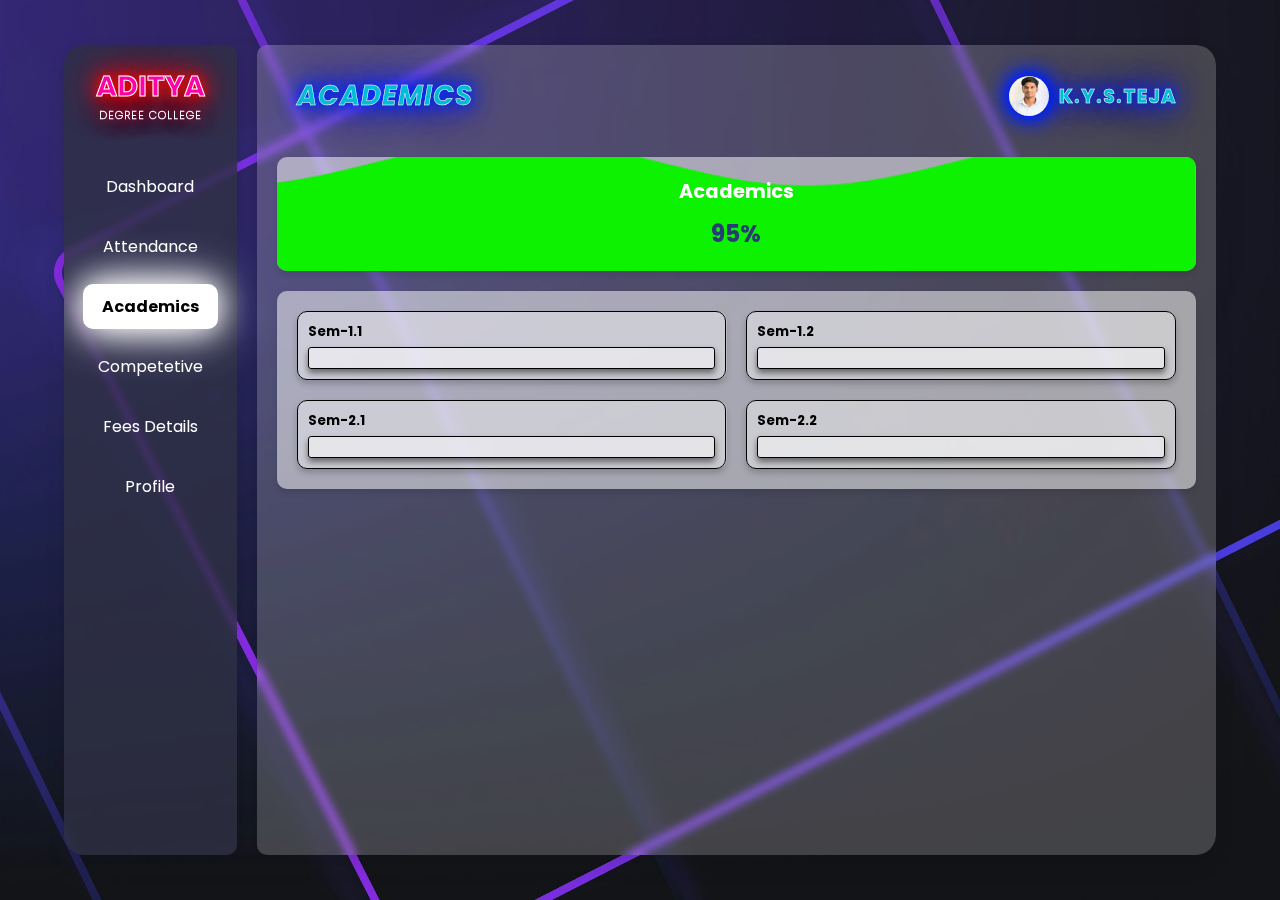
<file: academics.html>
<!DOCTYPE html>
<html lang="en">
<head>
  <meta charset="UTF-8">
  <meta name="viewport" content="width=device-width, initial-scale=1.0">
  <title>Academics</title>
  <link rel="stylesheet" href="academics.css"> <!-- Link to updated CSS -->
  <link rel="stylesheet" href="whole.css">
  <! ===== font import ====>
  <link href="https://fonts.googleapis.com/css2?family=Poppins:wght@400;600&family=Roboto:wght@400;500&display=swap" rel="stylesheet">

</head>
<body>
  <!-- Main Container -->
  <div class="container">
    <!-- Sidebar -->
    <aside class="sidebar">
      <h1 class="logo">ADITYA <h6>DEGREE COLLEGE</h6> </h1>
      <nav>
        <br>
        <ul>
          <li><a href="home.html">Dashboard</a></li>
          <li><a href="attendance.html">Attendance</a></li>
          <li><a href="" class="active">Academics</a></li>
          <li><a href="competetive.html">Competetive</a></li>
          <li><a href="fee.html">Fees Details</a></li>
          <li><a href="profile.html">Profile</a></li>
        </ul>
      </nav>
    </aside>

    <!-- Main Academics Content -->
    <main class="page">
      <section class="header">
        <h2>Academics</h2>
        <div class="profile">
          <img src="teja.jpg" alt="Profile Picture">
          <p>K.Y.S.Teja</p>
        </div>
      </section>

      <!-- Overall Academics Section -->
      <section class="overall-academics">
        <h3>Academics</h3>
        <p class="overall-percentage">95%</p>
        <canvas id="overallCanvas" width="150" height="50"></canvas>
      </section>

      <!-- Individual Metrics -->
      <section class="academics-metrics">
        <div class="card">
            <h5>Sem-1.1</h5>
            <div class="subjects"></div>
        </div>

        <div class="card">
            <h5>Sem-1.2</h5>
            <div class="subjects"></div>
        </div>

        <div class="card">
            <h5>Sem-2.1</h5>
            <div class="subjects"></div>
        </div>

        <div class="card">
            <h5>Sem-2.2</h5>
            <div class="subjects"></div>
        </div>

      </section>
    </main>
  </div>
<script>
  const canvas = document.getElementById("overallCanvas");
  const ctx = canvas.getContext("2d");
  const percentage = 95; // Change this value dynamically from database or backend

  function resizeCanvas() {
      canvas.width = document.querySelector(".overall-academics").clientWidth;
      canvas.height = document.querySelector(".overall-academics").clientHeight;
  }

  window.addEventListener("resize", resizeCanvas);
  resizeCanvas();

  function getColor(percentage) {
      // Convert percentage to a gradient from red (0%) to green (100%)
      let red = Math.max(0, 255 - (percentage * 2.55));
      let green = Math.min(255, percentage * 2.55);
      return `rgb(${red}, ${green}, 0)`;
  }

  function drawWave() {
      ctx.clearRect(0, 0, canvas.width, canvas.height);
      ctx.beginPath();

      let waveHeight = 20; // Height of the wave motion
      let waveLength = canvas.width / 10; // Length of the wave
      let speed = Date.now() * 0.005; // Speed of animation

      // Fill level based on percentage
      let fillLevel = canvas.height - (percentage / 100) * canvas.height;

      ctx.moveTo(0, canvas.height);
      
      for (let i = 0; i < canvas.width; i++) {
          let y = Math.sin(i / waveLength + speed) * waveHeight + fillLevel;
          ctx.lineTo(i, y);
      }

      ctx.lineTo(canvas.width, canvas.height);
      ctx.lineTo(0, canvas.height);
      ctx.closePath();

      // Dynamic Color Based on Percentage
      ctx.fillStyle = getColor(percentage);
      ctx.fill();

      requestAnimationFrame(drawWave);
  }

  drawWave();
</script>

</body>
</html>
</file>
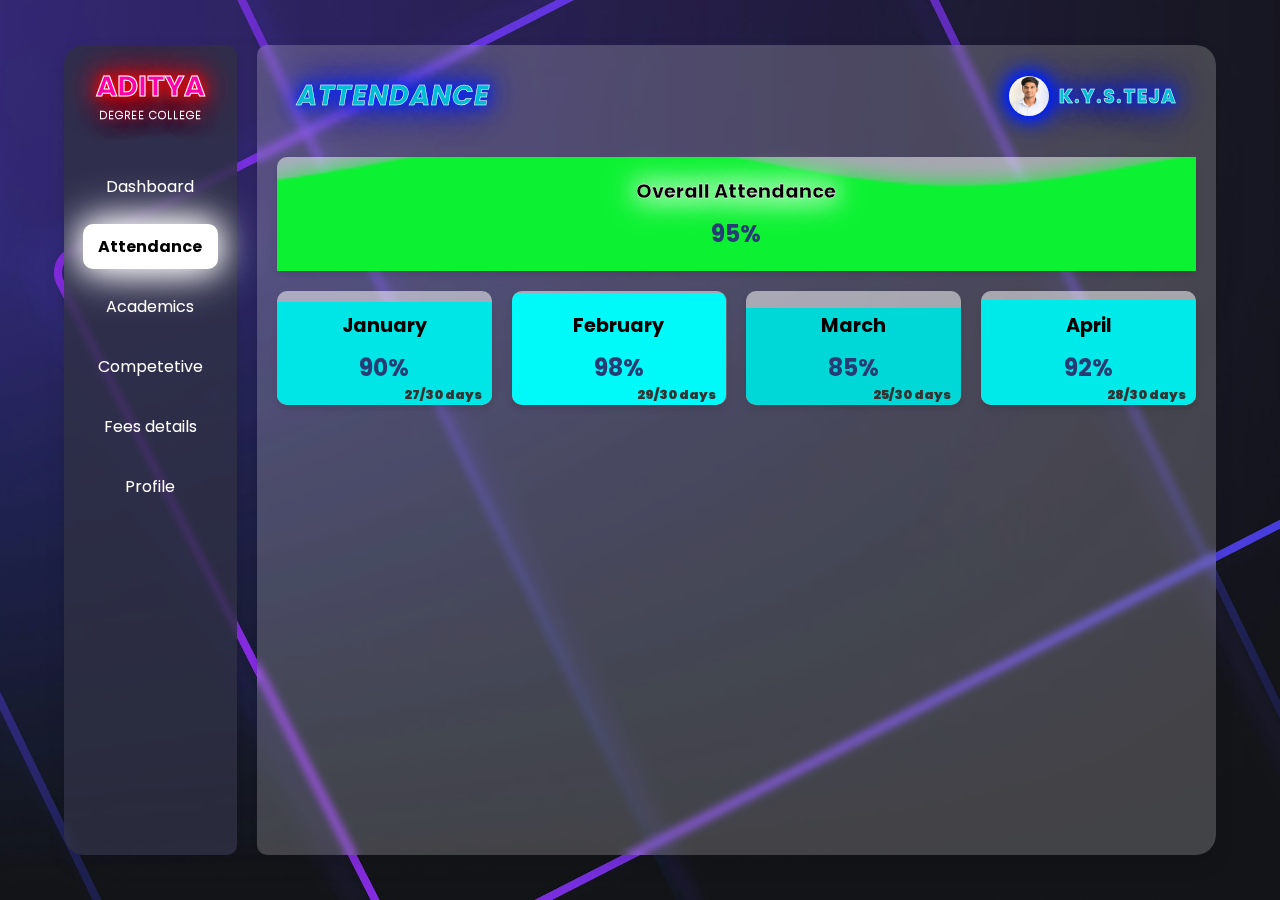
<file: attendance.html>
<!DOCTYPE html>
<html lang="en">
<head>
  <meta charset="UTF-8">
  <meta name="viewport" content="width=device-width, initial-scale=1.0">
  <title>Attendance</title>
  <link rel="stylesheet" href="attendance.css"> <!-- Link to updated CSS -->
  <link rel="stylesheet" type="text/css" href="whole.css">
  <! ===== font import ====>
  <link href="https://fonts.googleapis.com/css2?family=Poppins:wght@400;600&family=Roboto:wght@400;500&display=swap" rel="stylesheet">

</head>
<body>
  <!-- Main Container -->
  <div class="container">
    <!-- Sidebar -->
    <aside class="sidebar">
      <h1 class="logo">ADITYA <h6>DEGREE COLLEGE</h6> </h1>
      <nav>
        <br>
        <ul>
          <li><a href="home.html">Dashboard</a></li>
          <li><a href="" class="active">Attendance</a></li>
          <li><a href="academics.html">Academics</a></li>
          <li><a href="competetive.html">Competetive</a></li>
          <li><a href="fee.html">Fees details</a></li>
          <li><a href="profile.html">Profile</a></li>
        </ul>
      </nav>
    </aside>

    <!-- Main Attendance Content -->
    <main class="page">
      <section class="header" id="attendanceWave">
        <h2>Attendance</h2>
        <div class="profile">
          <img src="teja.jpg" alt="Profile Picture">
          <p>K.Y.S.Teja</p>
        </div>
      </section>

      <!-- Overall Attendance Section -->
      <section class="overall-attendance">
        <h3>Overall Attendance</h3>
        <p class="overall-percentage">95%</p>
        <canvas id="overallCanvas" width="150" height="50"></canvas>
      </section>

      <!-- Individual Metrics -->
      <section class="attendance-metrics">
        <div class="card">
          <h3>January</h3>
          <p class="attendance-percentage">90%</p>
          <p class="attendance-days">27/30 days</p>
           <div class="fill-bar"></div>
        </div>

        <div class="card">
          <h3>February</h3>
          <p class="attendance-percentage">98%</p>
          <p class="attendance-days">29/30 days</p>
          <div class="fill-bar"></div>
        </div>

        <div class="card">
          <h3>March</h3>
          <p class="attendance-percentage">85%</p>
          <p class="attendance-days">25/30 days</p>
          <div class="fill-bar"></div>
        </div>

        <div class="card">
          <h3>April</h3>
          <p class="attendance-percentage">92%</p>
          <p class="attendance-days">28/30 days</p>
          <div class="fill-bar"></div>
        </div>
      </section>
    </main>
  </div>


  <script type="text/javascript">
document.addEventListener("DOMContentLoaded", function () {
    const overallPercentage = 95; // Example overall attendance
    const canvasOverall = document.getElementById("overallCanvas");

    if (canvasOverall) {
        const ctx = canvasOverall.getContext("2d");
        animateWave(ctx, canvasOverall, overallPercentage, true);
    }

    function animateWave(ctx, canvas, percentage, isOverall) {
        let waveOffset = 0;

        function drawWave() {
            const width = canvas.width;
            const height = canvas.height;
            const waveHeight = 10;
            const waterHeight = height * (1 - percentage / 100);

            ctx.clearRect(0, 0, width, height);

            let fillColor;
            if (isOverall) {
                const red = Math.floor(255 - (percentage * 2.55));
                const green = Math.floor(percentage * 2.55);
                fillColor = `rgb(${red}, ${green}, 50)`;
            } else {
                const blueIntensity = Math.floor(percentage * 2.55);
                fillColor = `rgb(0, ${blueIntensity}, ${blueIntensity})`;
            }

            ctx.fillStyle = fillColor;
            ctx.shadowColor = fillColor;
            ctx.shadowBlur = 10;

            ctx.beginPath();
            for (let x = 0; x <= width; x++) {
                const y = Math.sin((x + waveOffset) * 0.05) * waveHeight + waterHeight;
                ctx.lineTo(x, y);
            }
            ctx.lineTo(width, height);
            ctx.lineTo(0, height);
            ctx.closePath();
            ctx.fill();

            waveOffset += 2;
            requestAnimationFrame(drawWave);
        }

        drawWave();
    }

    function fillAttendanceCards() {
        document.querySelectorAll(".attendance-metrics .card").forEach(card => {
            const percentage = parseInt(card.querySelector(".attendance-percentage").textContent);
            const blueIntensity = Math.floor(percentage * 2.55);
            const fillColor = `rgb(0, ${blueIntensity}, ${blueIntensity})`;

            const fillDiv = document.createElement("div");
            fillDiv.style.position = "absolute";
            fillDiv.style.bottom = "0";
            fillDiv.style.left = "0";
            fillDiv.style.width = "100%";
            fillDiv.style.height = `${percentage}%`; // Fill dynamically
            fillDiv.style.background = fillColor;
            fillDiv.style.borderBottomLeftRadius = "10px";
            fillDiv.style.borderBottomRightRadius = "10px";
            fillDiv.style.transition = "height 0.5s ease-in-out";

            card.appendChild(fillDiv);
        });
    }

    fillAttendanceCards();
});

  </script>

</body>
</html>
</file>
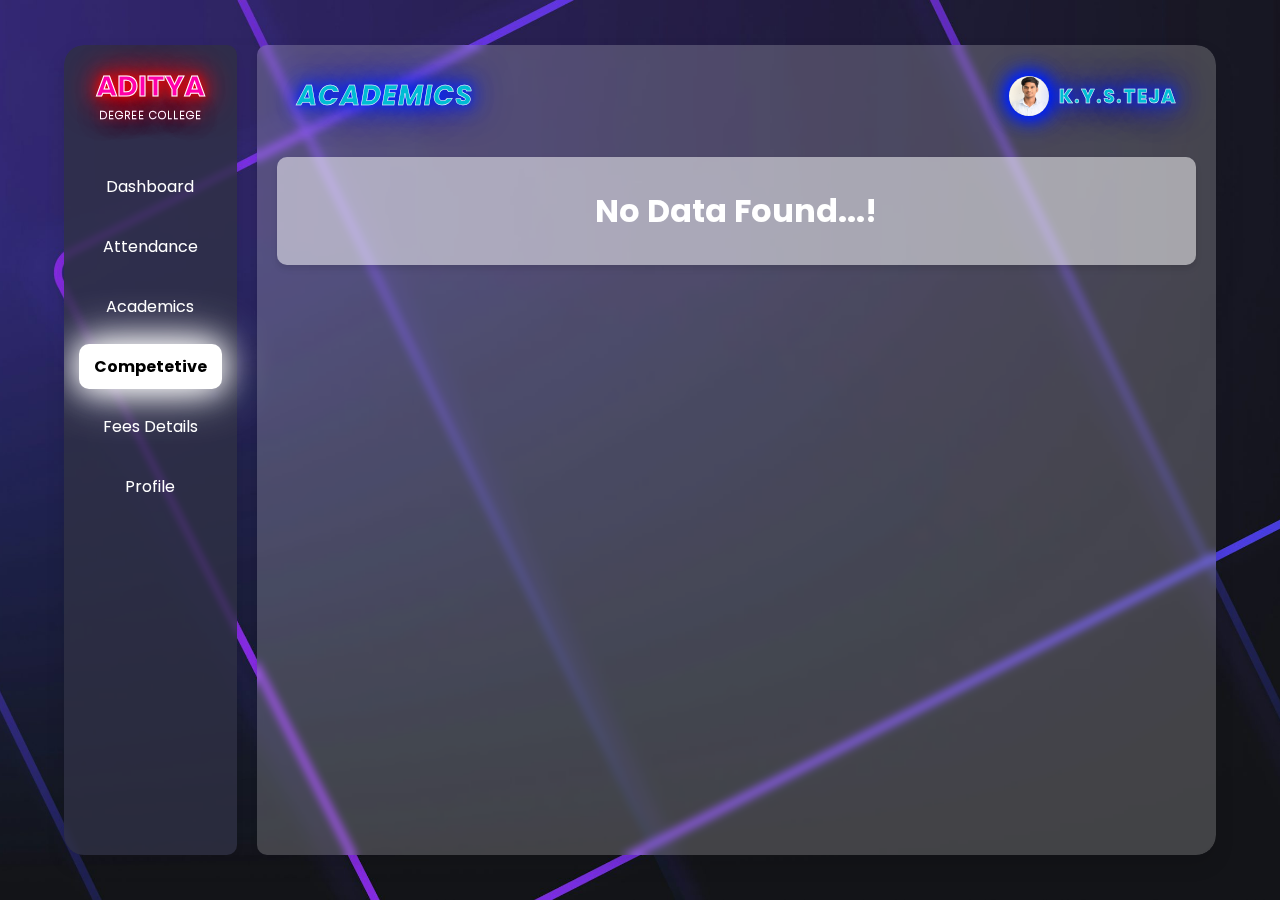
<file: competetive.html>
<!DOCTYPE html>
<html lang="en">
<head>
  <meta charset="UTF-8">
  <meta name="viewport" content="width=device-width, initial-scale=1.0">
  <title>Academics</title>
  <link rel="stylesheet" href="competetive.css"> <!-- Link to updated CSS -->
  <link rel="stylesheet" href="whole.css">
  <! ===== font import ====>
  <link href="https://fonts.googleapis.com/css2?family=Poppins:wght@400;600&family=Roboto:wght@400;500&display=swap" rel="stylesheet">

</head>
<body>
  <!-- Main Container -->
  <div class="container">
    <!-- Sidebar -->
    <aside class="sidebar">
      <h1 class="logo">ADITYA <h6>DEGREE COLLEGE</h6> </h1>
      <nav>
        <br>
        <ul>
          <li><a href="home.html">Dashboard</a></li>
          <li><a href="attendance.html">Attendance</a></li>
          <li><a href="academics.html">Academics</a></li>
          <li><a href="" class="active">Competetive</a></li>
          <li><a href="fee.html">Fees Details</a></li>
          <li><a href="profile.html">Profile</a></li>
        </ul>
      </nav>
    </aside>

    <!-- Main Academics Content -->
    <main class="page">
      <section class="header">
        <h2>Academics</h2>
        <div class="profile">
          <img src="teja.jpg" alt="Profile Picture">
          <p>K.Y.S.Teja</p>
        </div>
      </section>

      <!-- Overall Academics Section -->
      <section class="overall-competetive">
        <h1>No Data Found...!</h1>
      </section>
    </main>
  </div>
</body>
</html>
</file>
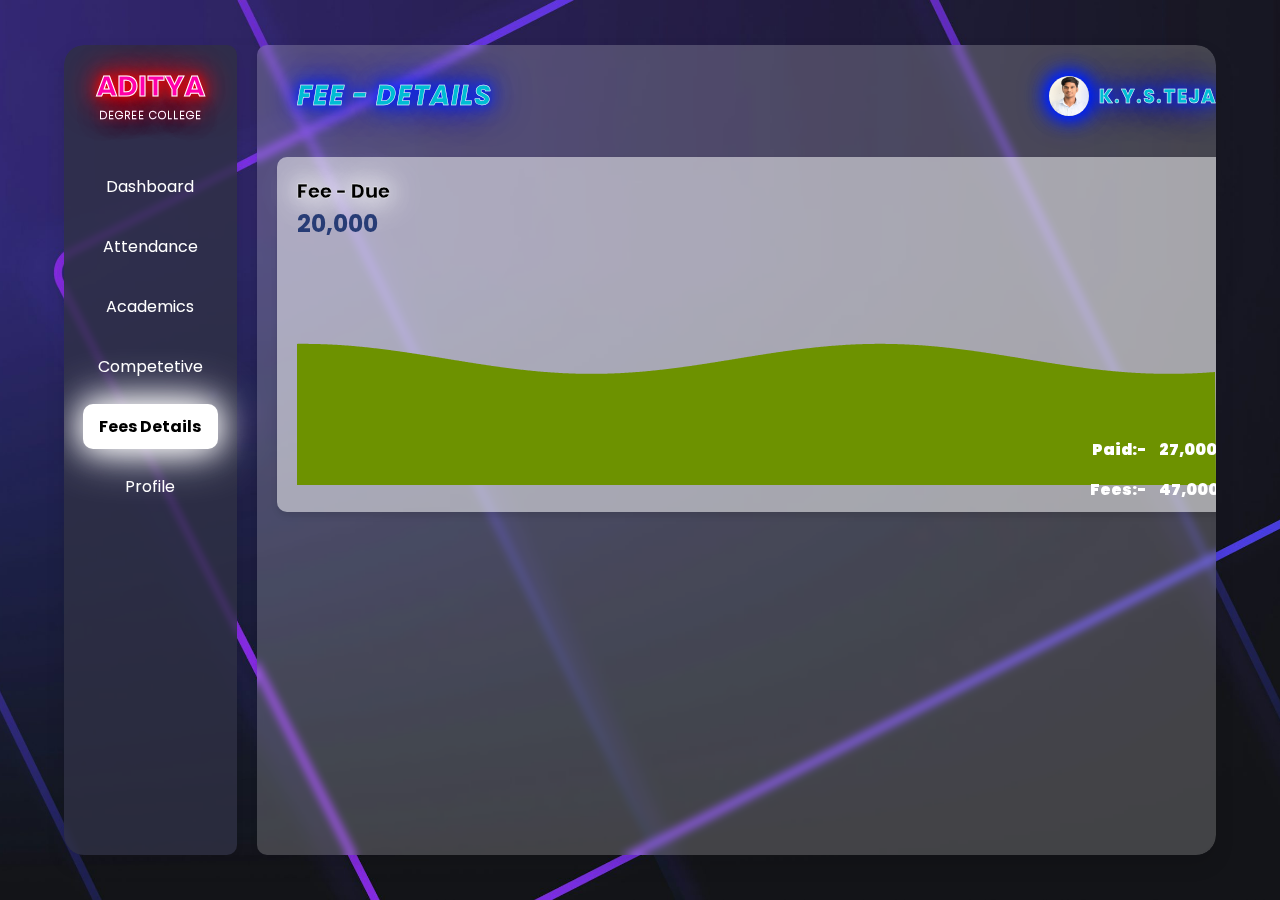
<file: fee.html>
<!DOCTYPE html>
<html lang="en">
<head>
  <meta charset="UTF-8">
  <meta name="viewport" content="width=device-width, initial-scale=1.0">
  <title>Fee Details</title>
  <link rel="stylesheet" href="fee.css"> <!-- Link to updated CSS -->
  <link rel="stylesheet" href="whole.css">
  <! ===== font import ====>
  <link href="https://fonts.googleapis.com/css2?family=Poppins:wght@400;600&family=Roboto:wght@400;500&display=swap" rel="stylesheet">

</head>
<body>
  <!-- Main Container -->
  <div class="container">
    <!-- Sidebar -->
    <aside class="sidebar">
      <h1 class="logo">ADITYA <h6>DEGREE COLLEGE</h6> </h1>
      <nav>
        <br>
        <ul>
          <li><a href="dummy home.html">Dashboard</a></li>
          <li><a href="attendance.html">Attendance</a></li>
          <li><a href="academics.html">Academics</a></li>
          <li><a href="competetive.html">Competetive</a></li>
          <li><a href="" class="active">Fees Details</a></li>
          <li><a href="profile.html">Profile</a></li>
        </ul>
      </nav>
    </aside>

    <!-- Main Content -->
    <main class="page">
      <section class="header">
        <h2>Fee - Details</h2>
        <div class="profile">
          <img src="teja.jpg" alt="Profile Picture">
          <p>K.Y.S.Teja</p>
        </div>
      </section>

      <!-- Overall Fee Section -->
      <section class="overall-fee">
        <h3>Fee - Due</h3>
        
        <p class="fee-due">20,000</p>
        <h2 class="fee-paid">Paid:-</h2><p class="paid">27,000</p>
        <h2 class="total-fee">Fees:-</h2><p class="fee">47,000</p>
      </section>



<!--
      
      <section class="fee-metrics">
        <h4>Fee Details</h4>
        <div class="term-wise">
        <div class="card">
            <h5>Sem-1</h5>
            <div class="term"></div>
        </div>

        <div class="card">
            <h5>Sem-2</h5>
            <div class="term"></div>
        </div>
      </div>
      </section>
    </main>
  </div>



-->








<script>
  const feeCanvas = document.createElement("canvas");
  feeCanvas.id = "feeCanvas";
  document.querySelector(".overall-fee").appendChild(feeCanvas);

  const feeCtx = feeCanvas.getContext("2d");

  const totalFee = 47000; // Total Fees
  const paidFee = 27000;  // Paid Fees
  const dueFee = totalFee - paidFee; // Due Fee

  function resizeFeeCanvas() {
      feeCanvas.width = document.querySelector(".overall-fee").clientWidth;
      feeCanvas.height = document.querySelector(".overall-fee").clientHeight;
  }

  window.addEventListener("resize", resizeFeeCanvas);
  resizeFeeCanvas();

  function getFillLevel(due) {
      if (due === 0) return 0; // 100% filled if no due
      if (due >= totalFee) return feeCanvas.height; // Almost empty if full due

      // Custom Mapping: 0 due → Full | 10,000 due → 80-85% | Full due → Empty
      return (paidFee / totalFee) * feeCanvas.height * 0.9;
  }

  function getFeeColor(due) {
      let percentage = 1 - (due / totalFee); // Reverse due percentage
      let red = Math.max(0, 255 - (percentage * 255));
      let green = Math.min(255, percentage * 255);
      return `rgb(${red}, ${green}, 0)`;
  }

  function drawFeeWave() {
      feeCtx.clearRect(0, 0, feeCanvas.width, feeCanvas.height);
      feeCtx.beginPath();

      let waveHeight = 15;
      let waveLength = feeCanvas.width / 10;
      let speed = Date.now() * 0.005;

      let fillLevel = feeCanvas.height - getFillLevel(dueFee);

      feeCtx.moveTo(0, feeCanvas.height);

      for (let i = 0; i < feeCanvas.width; i++) {
          let y = Math.sin(i / waveLength + speed) * waveHeight + fillLevel;
          feeCtx.lineTo(i, y);
      }

      feeCtx.lineTo(feeCanvas.width, feeCanvas.height);
      feeCtx.lineTo(0, feeCanvas.height);
      feeCtx.closePath();

      feeCtx.fillStyle = getFeeColor(dueFee);
      feeCtx.fill();

      requestAnimationFrame(drawFeeWave);
  }

  drawFeeWave();
</script>

</body>
</html>
</file>
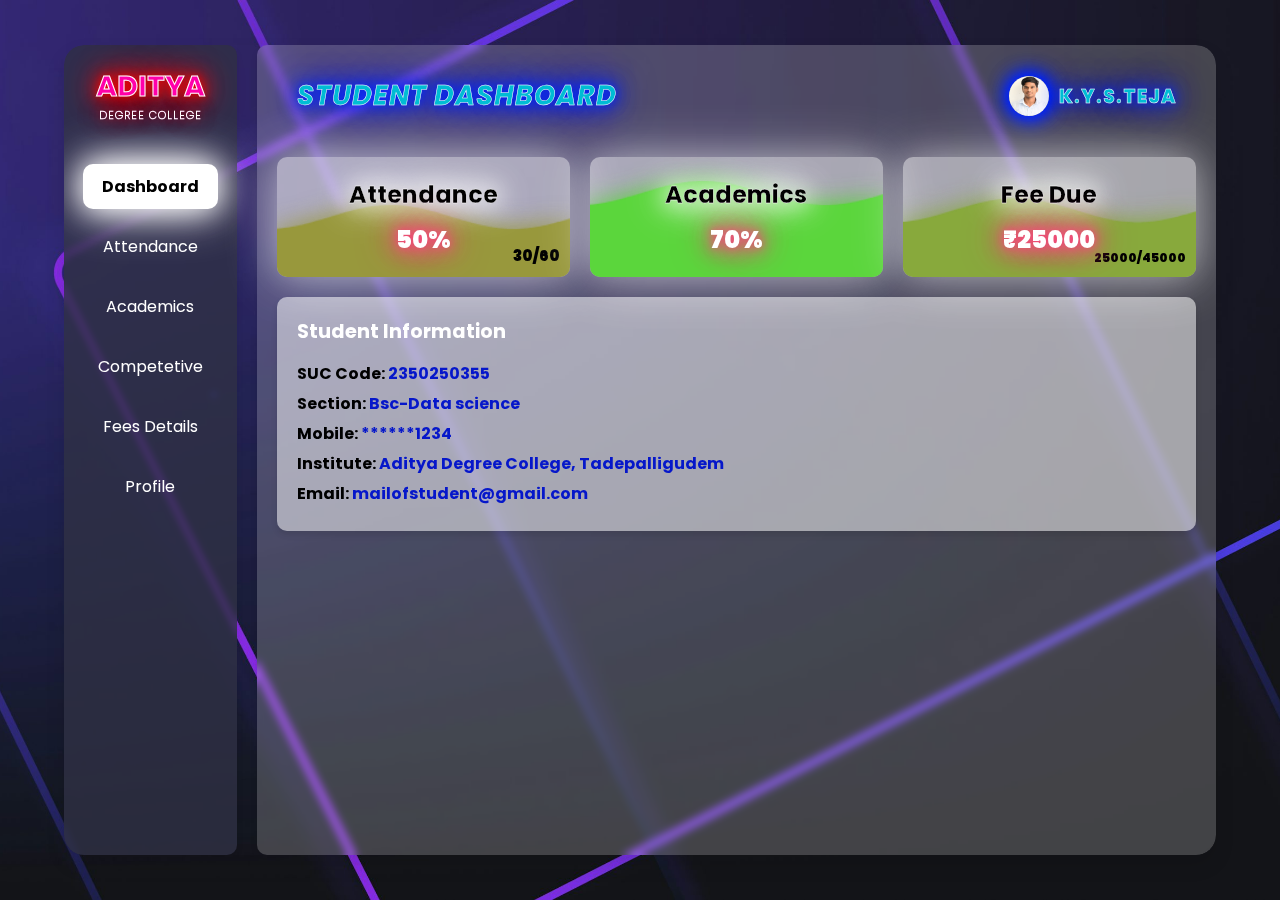
<file: home.html>
<!DOCTYPE html>
  <html lang="en">
  <head>
    <meta charset="UTF-8">
    <meta name="viewport" content="width=device-width, initial-scale=1.0">
    <title>Glassmorphism Dashboard</title>
    <link rel="stylesheet" href="home.css"> <!-- External CSS -->
    <link rel="stylesheet" type="text/css" href="whole.css">
    <! ===== font import ====>
    <link href="https://fonts.googleapis.com/css2?family=Poppins:wght@400;600&family=Roboto:wght@400;500&display=swap" rel="stylesheet">

  </head>
  <body>
    <!-- Main Container -->
    <div class="container">
      <!-- Sidebar -->
      <aside class="sidebar">
        <h1 class="logo">ADITYA <h6>DEGREE COLLEGE</h6> </h1>
        <nav>
          <br>
          <ul>
            <li><a href="#" class="active">Dashboard</a></li>
            <li><a href="attendance.html">Attendance</a></li>
            <li><a href="academics.html">Academics</a></li>
            <li><a href="competetive.html">Competetive</a></li>
            <li><a href="fee.html">Fees Details</a></li>
            <li><a href="profile.html">Profile</a></li>
          </ul>
        </nav>
      </aside>

      <!-- Main Dashboard -->
      <main class="page">
        <header class="header">
          <h2>Student Dashboard</h2>
          <div class="profile">
            <img src="teja.jpg" alt="Profile Picture">
            <p>K.Y.S.Teja</p>
          </div>
        </header>


        <section class="metrics">
            <div class="card attendance-card">
              <h3 class="attendance-title">Attendance</h3>
              <p id="attendancePercentage">50%</p>
              <p class="attendance-days">30/60</p> <!-- New dynamic info -->
              <canvas id="attendanceWave" width="150" height="100"></canvas>
            </div>

          <div class="card">
            <h3>Academics</h3>
            <p id="academicsPercentage">70%</p>
            <canvas id="academicsWave" width="150" height="100"></canvas>
          </div>


          <div class="card">
            <h3>Fee Due</h3>
            <p id="feePercentage">₹25000</p>
            <p class="fee-due">25000/45000</p> <!-- New dynamic info -->
            <canvas id="feeWave" width="150" height="100"></canvas>
          </div>
        </section>

        <section class="student-details">
          <h3>Student Information</h3>
          <p>SUC Code: <p1>2350250355</p1></p>
          <p>Section: <p1>Bsc-Data science</p1></p>
          <p>Mobile: <p1>******1234</p1></p>
          <p>Institute: <p1>Aditya Degree College, Tadepalligudem</p1></p>
          <p>Email: <p1>mailofstudent@gmail.com</p1></p>
        </section>
      </main>
    </div>

    <script>
    const canvasAttendance = document.getElementById("attendanceWave");
    const ctxAttendance = canvasAttendance.getContext("2d");

    const canvasAcademics = document.getElementById("academicsWave");
    const ctxAcademics = canvasAcademics.getContext("2d");

    const canvasFee = document.getElementById("feeWave");
    const ctxFee = canvasFee.getContext("2d");

    let waveOffset = 0; // For wave animation

   function drawWave(ctx, canvas, percentage) {
    const width = canvas.width;
    const height = canvas.height;
    const waveHeight = 10; // Height of the wave
    const waterHeight = height * (1 - percentage / 100); // Adjust wave based on percentage

    ctx.clearRect(0, 0, width, height);

    // Calculate Neon Gradient Color Based on Percentage
    const red = Math.floor(255 - (percentage * 2.55));
    const green = Math.floor(percentage * 2.55);
    const neonColor = `rgb(${red}, ${green}, 50)`; // Green to Red transition

    // Wave
    ctx.fillStyle = neonColor; // Apply neon color
    ctx.shadowColor = neonColor; // Remove for debugging
    ctx.shadowBlur = 20;


    ctx.beginPath();
    for (let x = 0; x <= width; x++) {
        const y = Math.sin((x + waveOffset) * 0.05) * waveHeight + waterHeight;
        ctx.lineTo(x, y);
    }
    ctx.lineTo(width, height);
    ctx.lineTo(0, height);
    ctx.closePath();
    ctx.fill();

    waveOffset += 0.5; // Increment for animation
}



    function updatePercentageDisplay(percentage, elementId) {

    const element = document.getElementById(elementId);
    element.style.color = "#ffffff";
    element.style.textShadow = `0 0 10px #ff4081, 0 0 20px #ff4081, 0 0 30px #ff4081, 0 0 40px #ff4081`; // Neon pinkish
    }


    function animateWave() {
    const attendancePercentage = 50; // Example dynamic percentage
    const academicsPercentage = 70; 
    const feePercentage = (25000 / 45000) * 100;



    drawWave(ctxAttendance, canvasAttendance, attendancePercentage);
    drawWave(ctxAcademics, canvasAcademics, academicsPercentage);
    drawWave(ctxFee, canvasFee, feePercentage);

    updatePercentageDisplay(attendancePercentage, "attendancePercentage");
    updatePercentageDisplay(academicsPercentage, "academicsPercentage");
    updatePercentageDisplay(feePercentage, "feePercentage");

    requestAnimationFrame(animateWave);
  }

      animateWave();


  </script>

  </body>
  </html>
</file>
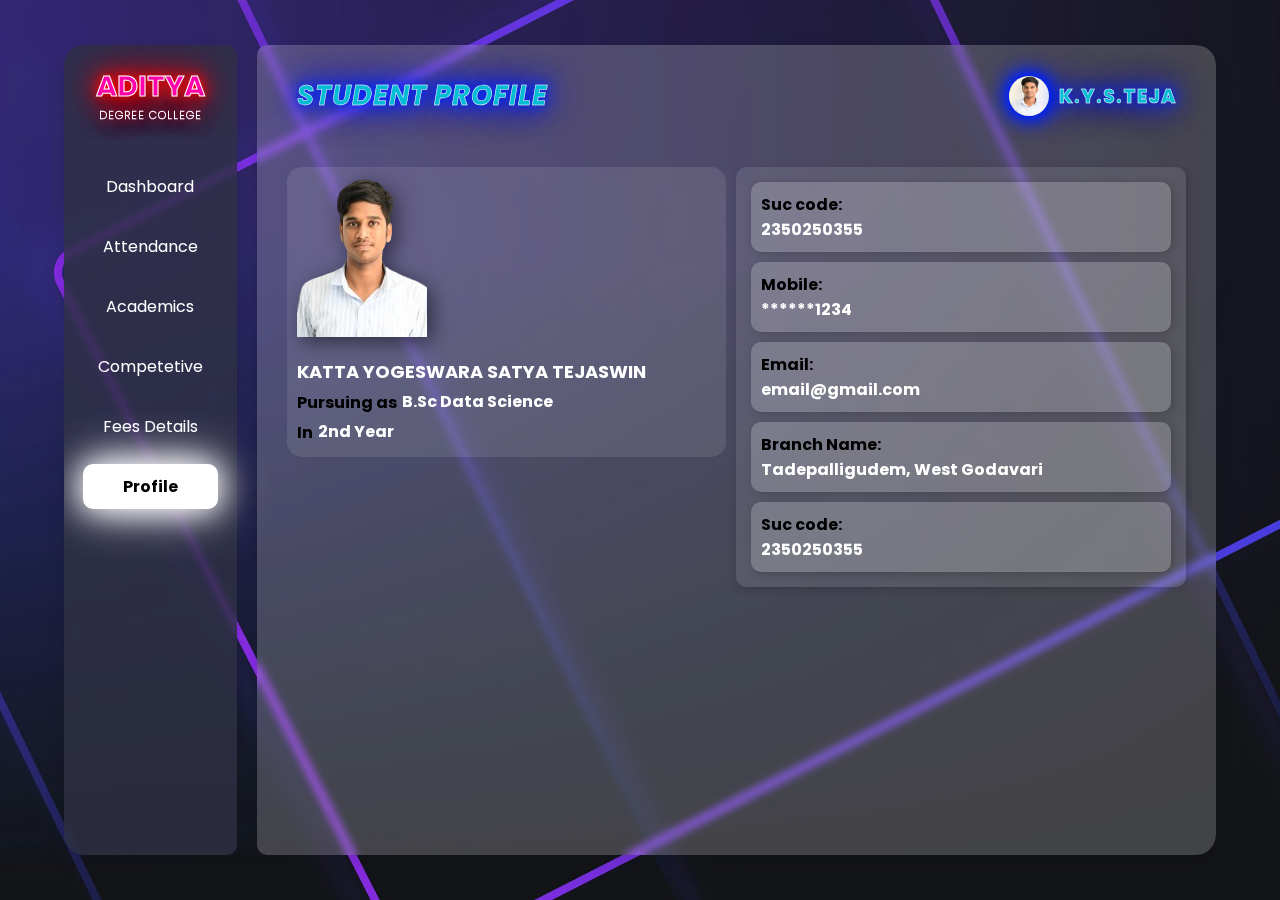
<file: profile.html>
<!DOCTYPE html>
<html lang="en">
<head>
  <meta charset="UTF-8">
  <meta name="viewport" content="width=device-width, initial-scale=1.0">
  <title>Fee Details</title>
  <link rel="stylesheet" href="profile.css"> <!-- Link to updated CSS -->
  <link rel="stylesheet" href="whole.css">
  <! ===== font import ====>
  <link href="https://fonts.googleapis.com/css2?family=Poppins:wght@400;600&family=Roboto:wght@400;500&display=swap" rel="stylesheet">

</head>
<body>
  <!-- Main Container -->
  <div class="container">
    <!-- Sidebar -->
    <aside class="sidebar">
      <h1 class="logo">ADITYA <h6>DEGREE COLLEGE</h6> </h1>
      <nav>
        <br>
        <ul>
          <li><a href="home.html">Dashboard</a></li>
          <li><a href="attendance.html">Attendance</a></li>
          <li><a href="academics.html">Academics</a></li>
          <li><a href="competetive.html">Competetive</a></li>
          <li><a href="fee.html">Fees Details</a></li>
          <li><a href=""  class="active">Profile</a></li>
        </ul>
      </nav>
    </aside>

    <!-- Main Content -->
    <main class="page">
      <section class="header">
        <h2>Student Profile</h2>
        <div class="profile">
          <img src="teja.jpg" alt="Profile Picture">
          <p>K.Y.S.Teja</p>
        </div>
      </section>

      <div class="profile-container">
    <!-- Left Side: Image Block -->
    <div class="image">
        <img src="no bg.png">
        <h2 class="name">KATTA YOGESWARA SATYA TEJASWIN</h2>
    <div class="text-container">
        <p>Pursuing as</p> 
        <h2 class="group">B.Sc Data Science</h2>
    </div>
    <div class="text-container">
        <p>In</p> 
        <h2 class="yr">2nd Year</h2>
    </div>
</div>
    <!-- Right Side: Cards Block -->
    <div class="cards">
        <h4 class="card">Suc code: <p>2350250355</p></h4>
        <h4 class="card">Mobile: <p>******1234</p></h4>
        <h4 class="card">Email: <p>email@gmail.com</p></h4>
        <h4 class="card">Branch Name: <p>Tadepalligudem, West Godavari</p></h4>
        <h4 class="card">Suc code: <p>2350250355</p></h4>
    </div>
</div>

    </main>
  </div>

</body>
</html>
</file>
<file: academics.css>
/*==== Fade-in Animation ====*/
@keyframes fadeIn {
  0% {
    opacity: 0;
  }
  100% {
    opacity: 1;
  }
}

body {
  animation: fadeIn 1.5s forwards;
}




/*====overall academics=====*/

.overall-academics {
  text-align: center;
  margin-bottom: 20px;
  background: rgba(255, 255, 255, 0.4);
  
  padding: 20px;
  border-radius: 10px;
  box-shadow: 0 4px 6px rgba(0, 0, 0, 0.1);
  backdrop-filter: blur(8px);
      overflow: hidden; /* Ensures wave stays inside */

}

.overall-academics h3 {
  font-size: 1.2rem;
  margin-bottom: 10px;
}

.overall-academics .overall-percentage {
  font-size: 1.5rem;
  font-weight: bold;
  color: #273c75;
}


/* ======== individual academics ========*/

.academics-metrics {
  text-align: left;
  margin-bottom: 20px;
  background: rgba(255, 255, 255, 0.4);
  padding: 20px;
  border-radius: 10px;
  box-shadow: 0 4px 6px rgba(0, 0, 0, 0.1);
  backdrop-filter: blur(8px);
  display: flex;
  flex-wrap: wrap;
  gap: 20px;
  margin-bottom: 20px;

}

.academics-metrics .card{
  
  flex: 1 1 calc(50% - 50px); /* Adjusted for 2 cards in a row */
  
  padding: 10px;
  border: 1px black solid;
  color: black;
  border-radius: 10px;
  box-shadow: 0 4px 6px rgba(0, 0, 0, 0.2);
  backdrop-filter: blur(8px);
  transition: transform 0.2s ease, box-shadow 0.2s ease;
}

.card:hover {
  transform: translateY(-2px);
  box-shadow: 0 8px 15px rgba(0, 0, 0, 0.4);
}

.card .h5{
  position: absolute; /* Positioned inside the block */ 
  top: 15px; /* Push to the top */
  left: 0 px; /* Align to the left */
}

.card .subjects{
  background: rgba(255, 255, 255, 0.5);
  padding: 10px;
  border: 0.5px solid black;
  border-radius: 3px;
  box-shadow: 0 4px 6px rgba(0, 0, 0, 0.5);
  margin-top: 5px;
}









#overallCanvas {
    position: absolute;
    bottom: 0;
    left: 0;
    width: 100%;
    height: 100%; /* Ensures wave fills the box */
    z-index: -1; /* Keeps it behind the text */
}
</file>
<file: attendance.css>
/*==== Fade-in Animation ====*/
@keyframes fadeIn {
  0% {
    opacity: 0;
  }
  100% {
    opacity: 1;
  }
}

body {
  animation: fadeIn 1s forwards;
}

/*====overall attendance=====*/

.overall-attendance {
  text-align: center;
  
  margin-bottom: 20px;
  background: rgba(255, 255, 255, 0.4);
  
  padding: 20px;
  border-radius: 10px;
  box-shadow: 0 4px 6px rgba(0, 0, 0, 0.1);
  backdrop-filter: blur(8px);
}

.overall-attendance h3 {
  font-size: 1.2rem;
  margin-bottom: 10px;
  color: #000;
  text-shadow:0 0 20px #fff, 
        0 0 30px #fff, 
        0 0 40px #fff, 
        0 0 50px #fff; /* Neon white glow effect */
    -webkit-text-stroke: .3px #fff; /* White outline */
}

.overall-attendance .overall-percentage {
  font-size: 1.5rem;
  font-weight: bold;
  color: #273c75;
}




/* Attendance Metrics */
.attendance-metrics {
  display: flex;
  flex-wrap: wrap;
  gap: 20px;
  margin-bottom: 20px;
}

.attendance-metrics .card {
  flex: 1 1 calc(20% - 20px); /* Adjusted for 4 cards in a row */
  background: rgba(255, 255, 255, 0.4);
  padding: 20px;
  border-radius: 10px;
  text-align: center;
  box-shadow: 0 4px 6px rgba(0, 0, 0, 0.1);
  backdrop-filter: blur(8px);
  transition: transform 0.3s ease, box-shadow 0.3s ease;
}

.attendance-metrics .card:hover {
  transform: translateY(-5px);
  box-shadow: 0 8px 15px rgba(0, 0, 0, 0.2);
}

.attendance-metrics .card h3 {
  font-size: 1.2rem;
  margin-bottom: 10px;
  color: #000;
  z-index: 10 ;
}

.attendance-metrics .card .attendance-percentage {
  font-size: 1.5rem;
  font-weight: bold;
  color: #273c75;
  z-index: 1;
}

.attendance-metrics .card .attendance-days {
  font-size: 0.8rem;
  color: #333;
  font-weight: 900;
  position: absolute; /* Positioned inside the block */
  bottom: 10px; /* Push to the bottom */
  right: 10px; /* Align to the right */
  line-height: 0px;
  z-index: 2;
}






/*=========CAnva=======*/
.overall-attendance canvas ,  .card canvas {
    position: absolute;
    z-index: -1;
    top: 0;
    left: 0;
    width: 100%;  /* Canvas full width */
    height: 100%; /* Canvas full height */
}


.attendance-metrics .card {
  position: relative; /* Canvas positioning ki parent */
  flex: 1 1 calc(20% - 20px);
  background: rgba(255, 255, 255, 0.4);
  padding: 20px;
  border-radius: 10px;
  text-align: center;
  box-shadow: 0 4px 6px rgba(0, 0, 0, 0.1);
  backdrop-filter: blur(8px);
  transition: transform 0.3s ease, box-shadow 0.3s ease;
  overflow: hidden; /* Prevent overflow issues */
}

.attendance-metrics .card canvas {
  position: absolute;
  top: 0;
  left: 0;
  width: 100%;
  height: 100%;
  z-index: 0;
   border-radius: 5px;
  pointer-events: none; /* Prevent interaction issues */
}

.attendance-metrics .card h3,
.attendance-metrics .card .attendance-percentage{
  position: relative;
  z-index: 2; /* Ensure text is visible above canvas */
}
</file>
<file: competetive.css>
/*==== Fade-in Animation ====*/
@keyframes fadeIn {
  0% {
    opacity: 0;
  }
  100% {
    opacity: 1;
  }
}

body {
  animation: fadeIn 1.5s forwards;
}




/*====overall attendance=====*/

.overall-competetive {
  text-align: center;
  margin-bottom: 20px;
  background: rgba(255, 255, 255, 0.4);
  
  padding: 20px;
  border-radius: 10px;
  box-shadow: 0 4px 6px rgba(0, 0, 0, 0.1);
  backdrop-filter: blur(8px);
}

.overall-competetive h1 {
  font-size: 2rem;
  margin-bottom: 10px;
  margin-top: 10px;
}
</file>
<file: fee.css>
/*==== Fade-in Animation ====*/
@keyframes fadeIn {
  0% {
    opacity: 0;
  }
  100% {
    opacity: 1;
  }
}

body {
  animation: fadeIn 1.5s forwards;
}




/*====overall academics=====*/

.overall-fee {
  position: relative;
  margin-bottom: 20px;
  background: rgba(255, 255, 255, 0.4);
  padding: 20px;
  border-radius: 10px;
  box-shadow: 0 4px 6px rgba(0, 0, 0, 0.1);
  backdrop-filter: blur(8px);
}

.overall-fee h3 {
  font-size: 1.2rem;
  top: 10px;
  left: 10px;
  text-shadow:0 0 20px #fff, 
        0 0 30px #fff, 
        0 0 40px #fff, 
        0 0 50px #fff; /* Neon white glow effect */
    -webkit-text-stroke: .3px #fff; /* White outline */
    color: black;
}
.fee-due {
  font-size: 1.5rem;
  font-weight: bold;
  color: #273c75;
}

.fee-paid {
  font-size: 1rem;
  font-weight: 900;
  position: absolute;
  right: 90px;
  bottom: 50px;
}

.paid {
  font-size: 1rem;
  font-weight: 900;
  position: absolute;
  left: 92%;
  bottom: 50px;
}

.total-fee{
  font-size: 1rem;
  font-weight: 900;
  position: absolute;
  right: 90px;
  bottom: 10px;
}

.fee{
  font-size: 1rem;
  font-weight: 900;
  position: absolute;
  left: 92%;
  bottom: 10px;
}


/* ======== individual fee ========*/
.fee-metrics {
  text-align: left;
  margin-bottom: 20px;
  background: rgba(255, 255, 255, 0.4);
  padding: 20px;
  border-radius: 10px;
  box-shadow: 0 4px 6px rgba(0, 0, 0, 0.1);
  backdrop-filter: blur(8px);
  gap: 20px;
  margin-bottom: 20px;
}

.term-wise{
  margin-top: 10px;
  padding-left: 5px;
  padding-right: 50%;
}
.fee-metrics .card{
  margin: 2px;
  margin-bottom: 10px;
  padding: 10px;
  border: 1px black solid;
  color: black;
  border-radius: 10px;
  box-shadow: 0 4px 6px rgba(0, 0, 0, 0.2);
  backdrop-filter: blur(8px);
  transition: transform 0.2s ease, box-shadow 0.2s ease;
}

.card:hover {
  transform: translateY(-2px);
  box-shadow: 0 8px 15px rgba(0, 0, 0, 0.4);
}

.card .h5{
  position: absolute; /* Positioned inside the block */ 
  top: 15px; /* Push to the top */
  left: 0 px; /* Align to the left */
}



.overall-fee canva {
    position: absolute;
    bottom: 0;
    left: 0;
    width: 100%;
    height: 100%; /* Ensures wave fills the box */
    z-index: -1; /* Keeps it behind the text */
}
</file>
<file: home.css>
/*====Fade In====*/
/* Fade-in effect for Dashboard */
@keyframes fadeIn {
  0% {
    opacity: 0;
  }
  100% {
   opacity: 1;
  }
}

body {
  animation: fadeIn 1s forwards;
}



/* Metrics Section */
.metrics {
  display: flex;
  gap: 20px;
  margin-bottom: 20px;
}

.metrics .card {
  position: relative;
  overflow: hidden;
  flex: 1;
  background: rgba(255, 255, 255, 0.4); /* Increased transparency */
  padding: 20px;
  border-radius: 10px;
  text-align: center;
  box-shadow: 0 4px 6px rgba(0, 0, 0, 0.1);
  backdrop-filter: blur(8px); /* Reduced blur for better visibility */
  box-shadow: 0 0 30px rgba(255, 255, 255, 0.2), 0 0 50px rgba(255, 255, 255, 0.5);
  transition: transform 0.3s ease, box-shadow 0.3s ease;
}

.metrics .card:hover {
  transform: translateY(-15px);
  box-shadow: 0 0 30px rgba(255, 255, 255, 1), 0 0 50px rgba(255, 255, 255, 0.8);
  background: rgba(255, 255, 255, 0.8); /* Increased transparency */
  transition: all 0.3s ease-in-out;

}

.metrics .card h3 {
  font-size: 1.5rem;
  margin-bottom: 10px;
  font-weight: bold;
}

.metrics .card p:not(.attendance-days, .fee-due) {
  font-size: 1.5rem;
  font-weight: 900;
  color: #000;
}

.card h3{
  position: relative;
  z-index: 2; /* Keep text on top of wave */
  color: #000;
  text-shadow:0 0 20px #fff, 
        0 0 30px #fff, 
        0 0 40px #fff, 
        0 0 50px #fff; /* Neon white glow effect */
    -webkit-text-stroke: .3px #fff; /* White outline */
    
}

.card p:not(.attendance-days, .fee-due) {
  position: relative;
  z-index: 2; /* Keep text on top of wave */
}

/* ------ attendance --------*/
.attendance-days {
    font-weight: 900;
    font-size: 15px;
    color: #000; /* Subtle gray color */
    position: absolute; /* Positioned inside the block */
    bottom: 10px; /* Push to the bottom */
    right: 10px; /* Align to the right */
    z-index: 1;
}

.attendance-card {
  position: relative;
  overflow: hidden; /* Ensures the wave stays within the card */
}

.attendance-title, .attendance-percentage {
  position: relative;
  z-index: 1; /* Keep text above the wave */
  color: #fff; /* Make text visible */
  text-shadow: 0 0 5px rgba(0, 0, 0, 0.5); /* Add a subtle glow */
}


/* ========Student Details Section ========*/
.student-details {
  background-color: rgba(255, 255, 255, 0.4); /* Increased transparency */
  padding: 20px;
  border-radius: 10px;
  box-shadow: 0 4px 6px rgba(0, 0, 0, 0.1);
  backdrop-filter: blur(8px); /* Reduced blur for better clarity */
}

.student-details h3 {
  font-size: 1.2rem;
  margin-bottom: 15px;
}

.student-details p{
  font-size: 1rem;
  font-weight: bold;
  margin-bottom: 5px;
  color: #000;
}

.student-details p1 {
  font-size: 1rem;
  font-weight: bold;
  margin-bottom: 5px;
  color: #0617ca;
  text-decoration: none;
}

/* ========= fee ======*/
.fee-due {
    font-weight: 900;
    font-size: 12px;
    color: #000;
    position: absolute; /* Positioned inside the block */
    bottom: 10px; /* Push to the bottom */
    right: 10px; /* Align to the right */
    z-index: 1;
}



/*=========CAnva=======*/
#attendanceWave, #academicsWave, #feeWave {
  position: absolute;
  top: 0;
  left: 0;
  width: 100%;
  height: 100%;
  z-index: 0; /* Ensure it's behind the text */
  filter: brightness(1.2);
  color: #fff; /* Bright white for visibility */
    text-shadow:
        0 0 10px #ff4081, 
        0 0 20px #ff4081, 
        0 0 30px #ff4081, 
        0 0 40px #ff4081; /* Neon white glow effect */
}
</file>
<file: profile.css>
/*==== Fade-in Animation ====*/
@keyframes fadeIn {
  0% {
    opacity: 0;
  }
  100% {
    opacity: 1;
  }
}

body {
  animation: fadeIn 1.5s forwards;
}

.profile-container {
    display: flex;
    justify-content: space-between; /* Pushes items to the left and right */
    align-items: flex-start;
    gap: 10px;
    padding: 10px;
}

/* Image block (Left side) */
.image {
    background: rgba(255, 255, 255, 0.1);
    border-radius: 15px;
    flex: 1;
    max-width: 50%; /* Limits the width to 1/3rd */
    display: flex;
    flex-direction: column;
    align-items: flex-start; /* Aligns content to the left */
    text-align: left; /* Aligns text inside */
    padding: 10px; /* Spacing inside */
    box-sizing: border-box; /* Prevents extra width issues */
    overflow: hidden; /* Prevents content from expanding */
    white-space: nowrap; /* Prevents text from breaking */
}


.image img {
    max-width: 100%;
    height: auto;
    padding-bottom: 20px;
    filter: drop-shadow(5px 5px 10px rgba(0, 0, 0, 0.5));
}




.text-container {
    display: flex;
    align-items: center; /* Aligns text vertically */
    gap: 5px; /* Adjusts spacing between <p> and <h2> */
    white-space: nowrap; /* Prevents text from breaking */
}

.text-container p {
    color: black;
    font-size: clamp(12px, 2vw, 16px);
    font-weight: bold;
    margin: 0;
}

.text-container h2 {
    font-size: clamp(12px, 2vw, 16px);
    font-weight: bold;
    margin: 0;
}




.image p{
  color: black;
  margin: 0; /* Removes extra spacing inside the card */
}


/* Name styling */
.image .name{
    line-height: 30px;
    font-size: clamp(12px, 2vw, 18px); /* Adjusts font size dynamically */
    font-weight: bold;
    white-space: nowrap; /* Ensures text stays in one line */
    overflow: hidden;
    text-overflow: ellipsis; /* Adds "..." if text overflows */
    width: 100%; /* Ensures it takes full width inside .image */
}

.group, .yr {
    line-height: 30px;
    font-size: clamp(12px, 2vw, 16px); /* Adjusts font size dynamically */
    font-weight: bold;
    white-space: nowrap; /* Ensures text stays in one line */
    overflow: hidden;
    text-overflow: ellipsis; /* Adds "..." if text overflows */
    width: 100%; /* Ensures it takes full width inside .image */
}

/* Cards block (Right side) */
.cards {
  max-width: 50%;
    flex: 1;
    display: flex;
    flex-direction: column; /* Ensures cards stack vertically */
    align-items: stretch; /* Makes sure each card takes full width */
    gap: 10px;
    background: rgba(255, 255, 255, 0.1); /* Adds a background for the whole block */
    padding: 15px;
    border-radius: 10px;
    box-shadow: 2px 2px 10px rgba(0, 0, 0, 0.2);
}

/* Individual card styling */
.card {
  color: black;
    background: rgba(255, 255, 255, 0.2); /* Slightly different background for contrast */
    padding: 10px;
    border-radius: 10px;
    text-align: left; /* Left-align text inside the card */
    box-shadow: 2px 2px 10px rgba(0, 0, 0, 0.2);
    width: 100%; /* Ensures all cards take full width of the .cards container */
}

/* Ensure <p> text inside .card is white */
.cards .card p {
  color: white;
  margin: 0; /* Removes extra spacing inside the card */
}
</file>
<file: whole.css>
/* General Reset */
* {
  margin: 0;
  padding: 0;
  box-sizing: border-box;
}

body {
  font-family: 'Poppins', sans-serif;
  background: url('blue gradient.jpeg') no-repeat center center fixed;
  background-size: cover;
  color: #fff;
  display: flex;
  justify-content: center;
  align-items: center;
  height: 100vh;
  overflow: hidden;
}

/* Main Container */
.container {
  display: flex;
  width: 90%;
  height: 90vh;
  border-radius: 20px;
  box-shadow: 0 10px 20px rgba(0, 0, 0, 0.1);
  overflow: hidden;
}

/* Sidebar - Move to Left with 5px Gap, Same Height as Content */
.sidebar {
  width: 15%; /* Sidebar width remains reduced */
  background-color: rgba(47, 49, 69, 0.8); /* Transparent background */
  color: #fff;
  display: flex;
  flex-direction: column;
  align-items: center;
  padding: 20px;
  border-radius: 10px;
  backdrop-filter: blur(3px);
  box-shadow: 0 4px 6px rgba(0, 0, 0, 0.1);
  text-align: center;
}

.sidebar .logo {
  font-size: 1.8rem;
  font-weight: bold;
  margin-bottom: 0px;
  color: #ff00aa ;
  text-shadow: 
        0 0 10px #ff0000, 
        0 0 20px #ff0000, 
        0 0 30px #ff0000, 
        0 0 40px #ff0000; /* Neon glow effect */
    -webkit-text-stroke: 1px #fff; /* White outline */
    
}

.sidebar h6{
  font-weight: 200;
  letter-spacing: 1px;
  color: #ff00d1;
  text-shadow: 
        0 0 10px #ff0000, 
        0 0 20px #ff0000, 
        0 0 30px #ff0000, 
        0 0 40px #ff0000; /* Neon glow effect */
    -webkit-text-stroke: .5px #ffffff; /* White outline */
}

.sidebar nav ul {
  list-style: none;
  width: 100%;
}

.sidebar nav ul li {
  margin: 15px 0;
}

.sidebar nav ul li a {
  color: #fff;
  text-decoration: none;
  font-size: 1rem;
  padding: 10px 15px;
  border-radius: 10px;
  display: block;
  text-align: center;
  transition: background-color 0.3s ease;
}

.sidebar nav ul li a:hover{
  box-shadow: 0 0 30px rgba(255, 255, 255, 0.5), 0 0 50px rgba(255, 255, 255, 0.6);
  background-color: rgba(255, 255, 255, 0.5);
  transition: all 0.5s ease-in-out;
  color: black;
  font-weight: bold;
}

.sidebar nav ul li a.active {
  box-shadow: 0 0 30px rgba(255, 255, 255, 1), 0 0 50px rgba(255, 255, 255, 1);
  background-color: rgba(255, 255, 255, 1);
  transition: all 0.5s ease-in-out;
  color: black;
  font-weight: bold;
}

/* Whole Page */
.page {
  flex: 1;
  margin-left: 20px;
  background-color: rgba(255, 255, 255, 0.2);
  display: flex;
  flex-direction: column;
  padding: 20px;
  border-radius: 10px;
  backdrop-filter: blur(4px);
  box-shadow: 0 4px 6px rgba(0, 0, 0, 0.1);
}

/* Header */
.header{
  display: flex;
  justify-content: space-between;
  align-items: center;
  margin-bottom: 30px;
  font-weight: 800; /* Semi-bold for better visibility */
  text-transform: uppercase; /* Capitalize if needed */
  letter-spacing: 1px; /* Adds spacing between letters */
  padding: 10px 20px; /* Padding to make it look more polished */
  text-shadow: 
        0 0 10px #0024ff, 
        0 0 20px #0024ff, 
        0 0 30px #0024ff, 
        0 0 40px #0024ff; /* Neon glow effect */
    -webkit-text-stroke: .5px #ffffff; /* White outline */
}

.header h2 {
  font-style: italic;
  font-size: 1.7rem;
  color: #00bcd4;
}

.header .profile {
  display: flex;
  align-items: center;
}

.header .profile img {
  width: 40px;
  height: 40px;
  border-radius: 50%;
  margin-right: 10px;
  box-shadow: 
        0 0 10px #0024ff, 
        0 0 20px #0024ff, 
        0 0 30px #0024ff, 
        0 0 20px #0024ff; /* Neon glow effect */
}

.header .profile p {
  font-size: 1.2rem;
  color: #00bcd4;
}
</file>
